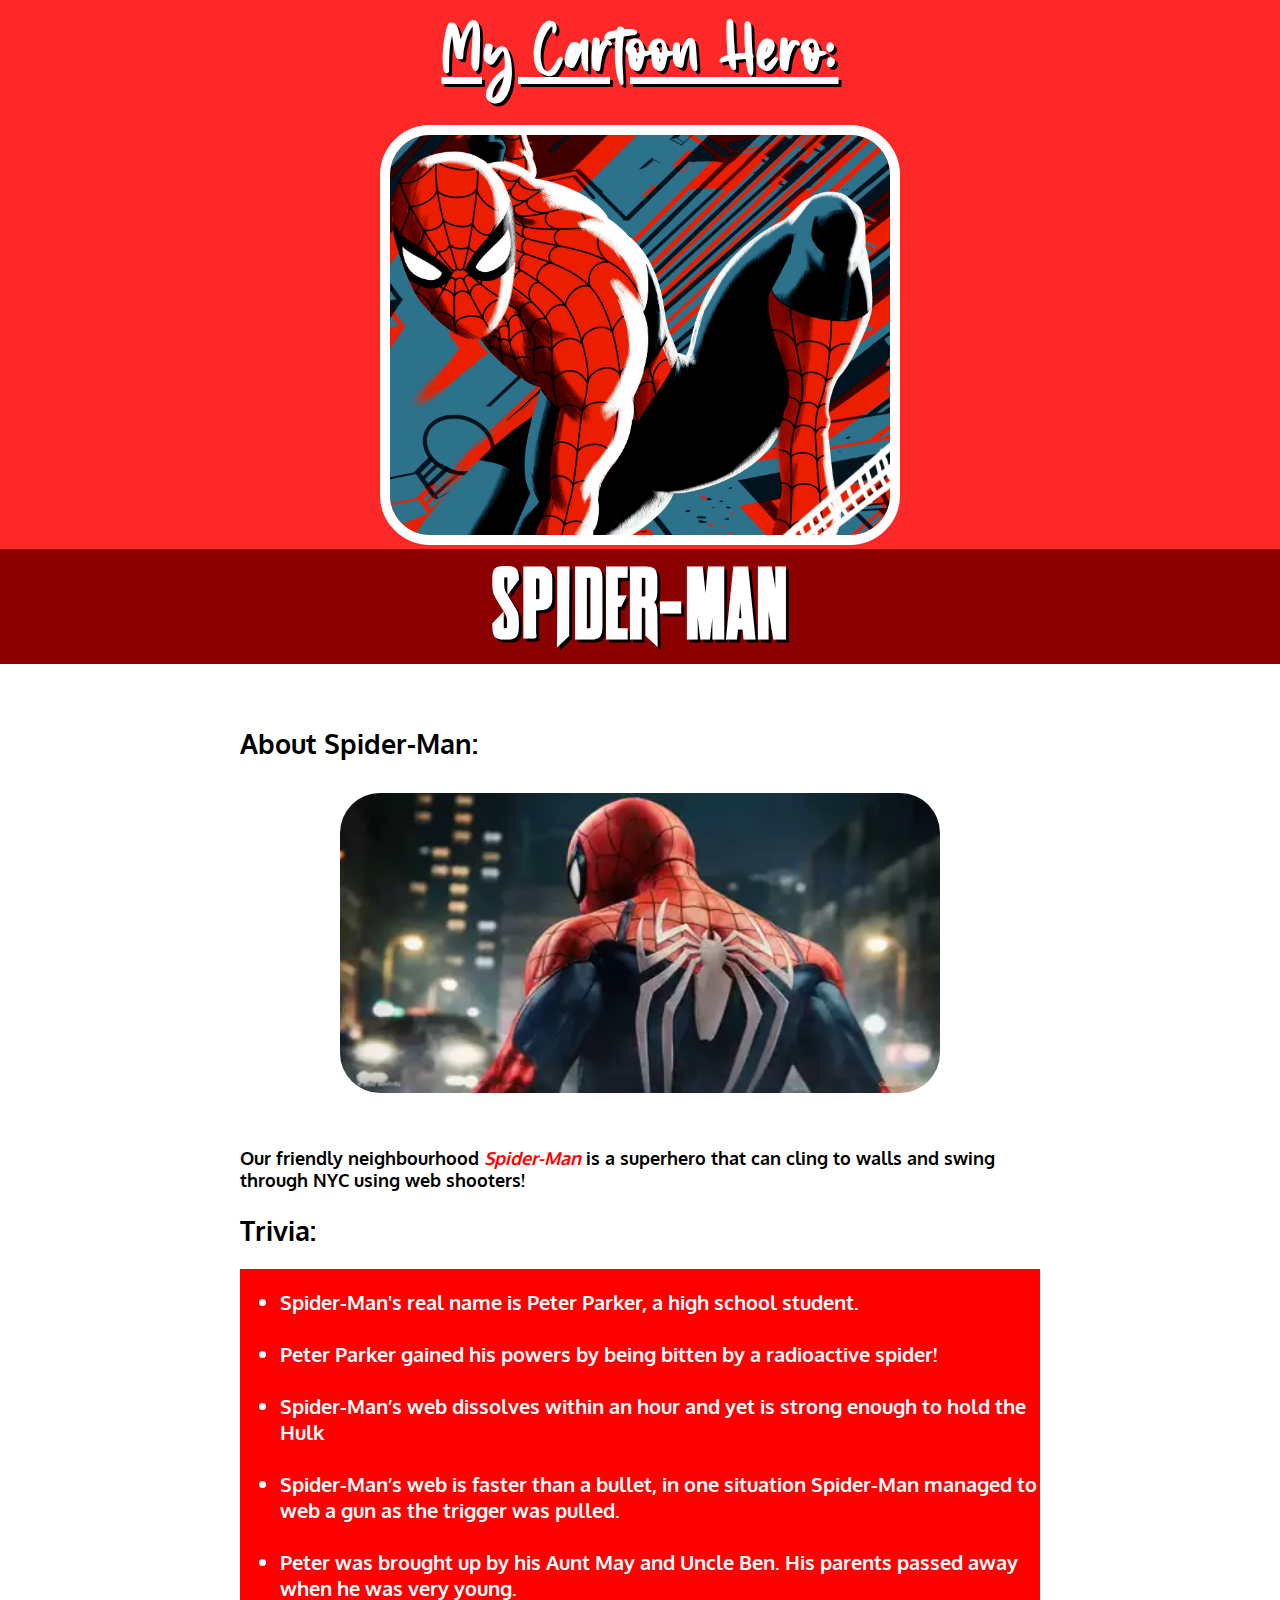
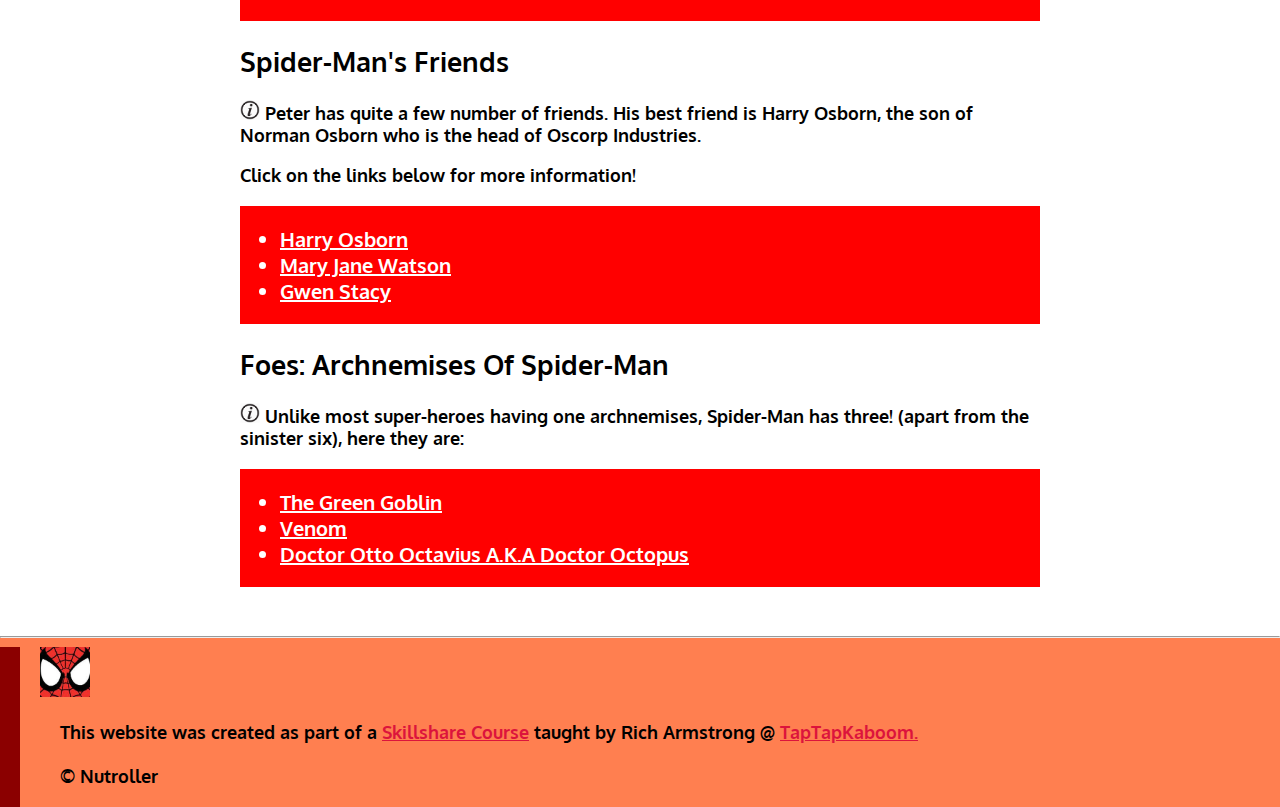
<file: index.html>
<!DOCTYPE html>
<html lang="en" dir="ltr">
  <head>
    <meta charset="utf-8">
    <title>Spider-Man</title>
    <link rel="icon" type="image/x-icon" href="images/favicon.jpg">
    <link rel="stylesheet" href="maincss.css">
  </head>
  <body>
      <!-- Header element -->
  <header>
      <h1 style="font-family: memphis"><u> My Cartoon Hero:</u></h1><br>
        <img draggable="false" class='center' src="images/hehe.png" alt="Spider-man avatar">
        <div class='dark'><h1 style="font-size: 100px;">Spider-Man</h1></div>
  </header>
      <!-- Main element -->
    <main>
          <!-- about spider-man -->
          <h2 class="padding"> About Spider-Man:</h2>
        <div class="center"> <img draggable="false" style="border: 10px solid white; border-radius: 50px;"src="images/avatar.jpeg" alt="Spider-Man in the PS4 version." height="300px" width="600"></div>
          <br>
          <p>Our friendly neighbourhood <i style="color:red">Spider-Man</i> is a superhero that can cling to walls and swing through NYC using web shooters!</p>
          <!-- Characteristics -->
         <h2>Trivia:</h2>
         <ul>
           <li>Spider-Man's real name is Peter Parker, a high school student.</li><br>
           <li>Peter Parker gained his powers by being bitten by a radioactive spider!</li><br>
           <li>Spider-Man’s web dissolves within an hour and yet is strong enough to hold the Hulk</li><br>
           <li>Spider-Man’s web is faster than a bullet, in one situation Spider-Man managed to web a gun as the trigger was pulled.</li><br>
           <li>Peter was brought up by his Aunt May and Uncle Ben. His parents passed away when he was very young.</li>
         </ul>
         <!-- Friends -->
          <h2>Spider-Man's Friends</h2>
          <p><img draggable="false" src="images/infoico.jpg" width="20px" height="20px" alt="hehe"> Peter has quite a few number of friends. His best friend is Harry Osborn, the son of Norman Osborn who is the head of Oscorp Industries.</p>
          <p>Click on the links below for more information!</p>
          <ul>
            <li><a target="_blank" href="https://en.wikipedia.org/wiki/Harry_Osborn"> Harry Osborn</a></li>
            <li><a target="_blank" href="https://en.wikipedia.org/wiki/Mary_Jane_Watson"> Mary Jane Watson</a> </li>
            <li><a target="_blank" href="https://en.wikipedia.org/wiki/Gwen_Stacy">Gwen Stacy</a></li>
          </ul>
          <h2>Foes: Archnemises Of Spider-Man</h2>
          <p><img draggable="false" src="images/infoico.jpg" width="20px" height="20px" alt="hehe"> Unlike most super-heroes having one archnemises, Spider-Man has <b>three!</b> (apart from the sinister six), here they are:</p>
          <ul>
            <li><a target="_blank" href="https://en.wikipedia.org/wiki/Green_Goblin">The Green Goblin</a></li>
            <li><a target="_blank" href="https://en.wikipedia.org/wiki/Venom_(character)">Venom</a></li>
            <li><a target="_blank" href="https://en.wikipedia.org/wiki/Doctor_Octopus">Doctor Otto Octavius A.K.A Doctor Octopus</a></li>
          </ul>
        </main>
          <!-- footer element  -->
    <footer>
      <hr />
      <div class="foot">
    <img draggable="false" src="images/favicon.jpg" height="50" width="50">
          <p>This website was created as part of a <a target="_blank" href="https://www.skillshare.com/classes/Hand-Code-Your-First-Website-HTML-CSS-Basics/1575146775">Skillshare Course</a> taught by Rich Armstrong @ <a target="_blank" href="https://www.taptapkaboom.com/">TapTapKaboom.</a><br><br> &copy; Nutroller </p>
        </div>
    </footer>




    </main>

  </body>
</html>
</file>
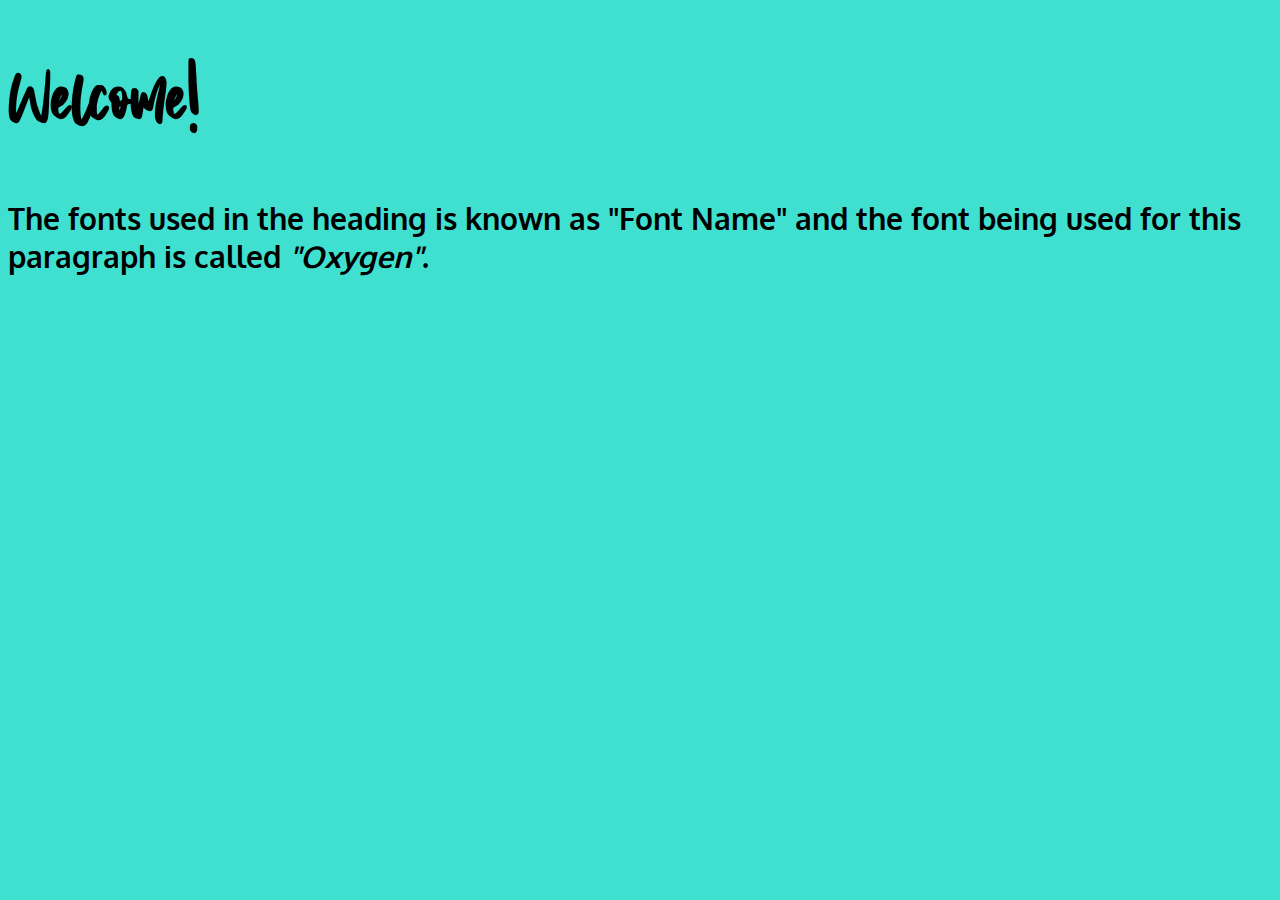
<file: test-css.html>
<!DOCTYPE html>
<html lang="en" dir="ltr">
  <head>
    <meta charset="utf-8">
    <title>Style Test</title>
    <link rel="stylesheet" href="css/test.css">
  </head>
  <body>
    <h1> Welcome!</h1>
    <p> The fonts used in the heading is known as "Font Name" and the font being used for this paragraph is called <i>"Oxygen"</i>.

  </body>
</html>
</file>
<file: maincss.css>
@font-face {
  font-family: "ps4";
  src: url(font/Spider-Man.otf);
}
@font-face {
  font-family: "memphis";
  src: url(font/MemphisRiver.otf);
}
@font-face {
  font-family: "genocide";
  src: url(font/BebasNeue-Regular.ttf);
}
@font-face{
  font-family: "Oceanbold";
  src: url(404/Oxygen-Bold.ttf);
}
body{
  font-family:"Oceanbold", "Helvetica", "Arial", sans-serif;
  font-size: 18px;
margin: 0 auto;
padding: 0 auto;
}
header{
  background-color: #FF2828;
  text-align: center;
}
header h1{
  color: white;
  font-family: "ps4";
  font-size: 72px;
  letter-spacing: 2px;
  text-shadow: 3px 3px black;
  padding: 0;
  margin: 0;
}

header img{
  border-radius: 50px;
  width: 500px;
  border: 10px solid white;
  margin: 0px;
}
.dark{
  background-color: darkred;
}
}
main h2{
  font-family: "genocide";
  font-size: 72px;
  text-align: center;
  background-color: #ff0000;
  color: white;
  text-shadow: 3px 3px black;
}
.padding{
 padding-top: 20px;
}
main{
  max-width: 800px;
  margin: 0 auto;
  padding: 20px;
}
.center{
  text-align: center;
}
footer{
  background-color: coral;
  max-width: 100%
  padding-left: 20px;
}
ul,ol{
  background-color: red;
  color: white;
  font-size: 20px;
  padding-top: 20px;
  padding-bottom: 20px;
}
a:visited {
color: white;
}
a:hover {
  background-color: LightCoral;
  color: white;
}
a:link{
  color: white;
}
.foot{
  padding-left: 20px;
  border-left: 20px solid darkred;
}
.foot a{
  color: crimson;
}
.foot p{
  margin: 0;
  padding: 20px;
}
.foot a:hover{
  background color: LightCoral;
  color: white;
}
</file>
<file: css/test.css>
@font-face {
  font-family: "Memri";
  src: url(font/MemphisRiver.otf);
}
@font-face {
  font-family: "Oxygen";
  src: url(font/Oxygen-Bold.ttf);
}
body{
  background-color: turquoise;
}
h1{
  font-family: "Memri";
  font-size: 72px;
}
p{
  font-family: "Oxygen";
  color: black;
  font-size: 30px;
}
</file>
